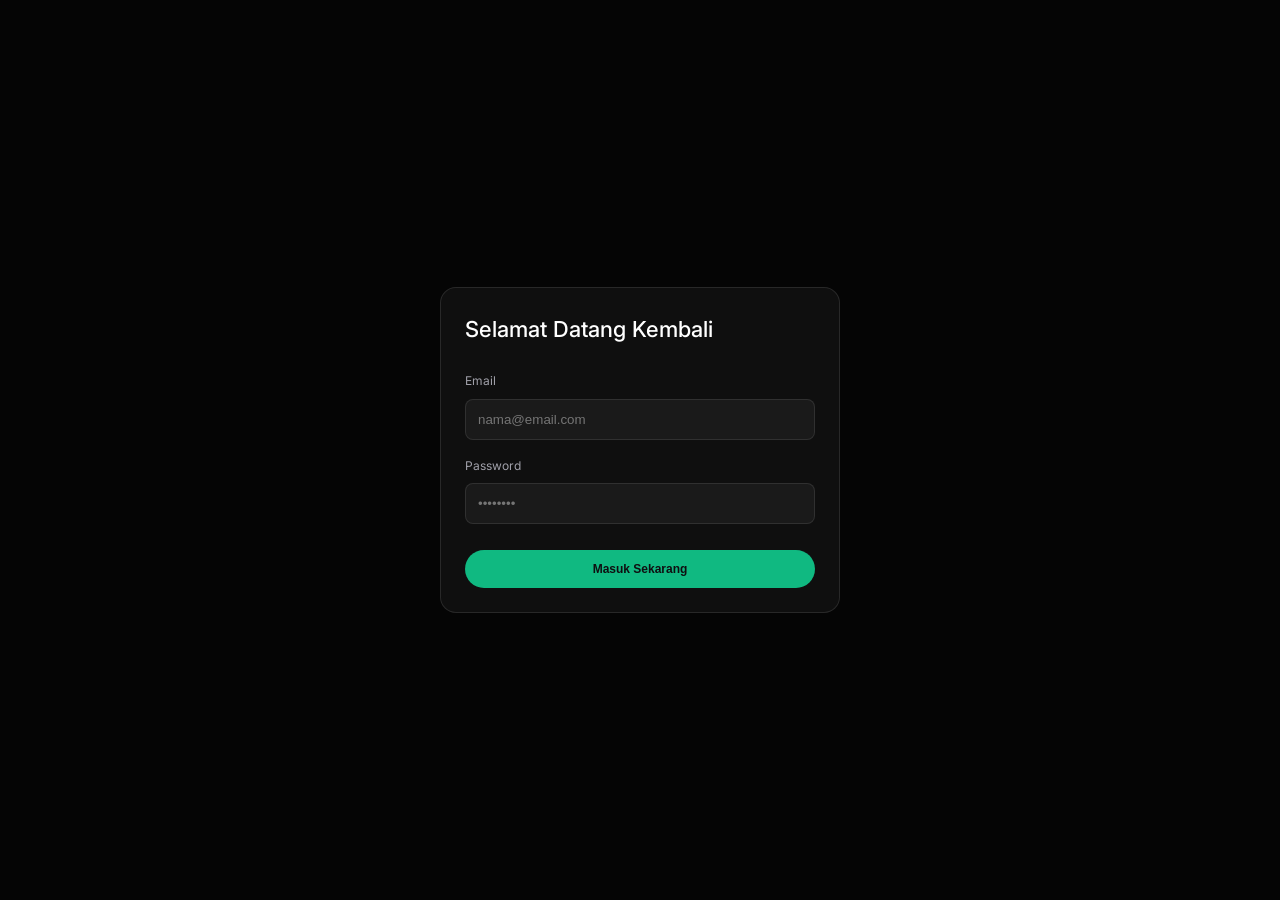
<file: index.html>
<!DOCTYPE html>
<html lang="id">
<head>
    <meta charset="UTF-8">
    <meta name="viewport" content="width=device-width, initial-scale=1.0">
    <title>Materi Turunan - Nexus Calculus</title>
    <link rel="preconnect" href="https://fonts.googleapis.com">
    <link rel="preconnect" href="https://fonts.gstatic.com" crossorigin>
    <link href="https://fonts.googleapis.com/css2?family=Inter:wght@400;500&family=JetBrains+Mono:wght@600&display=swap" rel="stylesheet">
    <link rel="stylesheet" href="main.css">
</head>
<body>
    <nav class="navbar">
        <div class="logo">NEXUS <span>CALCULUS</span></div>
        <button class="menu-toggle" id="mobile-menu" aria-label="Buka menu navigasi" aria-expanded="false">
            <span class="bar"></span>
            <span class="bar"></span>
            <span class="bar"></span>
        </button>
        <ul class="nav-links">
            <li><a href="login.html" class="btn-primary">Login</a></li>
            <li><a href="index.html" class="active">Materi</a></li>
            <li><a href="pembahasan.html">Pembahasan</a></li>
            <li><a href="latihan (1).html">Latihan</a></li>
            <li><a href="kalkulator.html">Kalkulator</a></li>
        </ul>
    </nav>

    <header class="hero">
        <span class="badge">Ringkasan Matematika SMA</span>
        <h1 class="display-title">Turunan Fungsi</h1>
        <p class="body-text">Pelajari gradien garis singgung, rumus dasar aljabar, turunan trigonometri, hingga sketsa grafik dan nilai stasioner.</p>
    </header>

    <section id="konsep" class="content-section">
        <div class="card-grid">
            <div class="card">
                <span class="label">01 // DEFINISI & GRADIEN</span>
                <h2>Gradien Garis Singgung</h2>
                <p class="body-text">Gradien garis singgung pada suatu fungsi merupakan turunan dari fungsi f(x). Dengan menggunakan definisi limit, turunan dirumuskan sebagai:</p>
                <div class="code-block">
                    <code>m = f'(x) = lim (h&rarr;0) [f(x+h) - f(x)] / h</code>
                </div>
                <p class="body-text" style="margin-top: 16px;">Persamaan garis singgung di titik (x1, y1):<br> <strong>y - y1 = m(x - x1)</strong></p>
            </div>

            <div class="card" id="rumus">
                <span class="label">02 // ATURAN DASAR</span>
                <h2>Rumus Turunan Aljabar</h2>
                <p class="body-text">Berikut adalah aturan dasar pengerjaan turunan fungsi aljabar:</p>
                <ul class="body-text" style="padding-left: 20px; margin-bottom: 16px;">
                    <li>y = k &rArr; <strong>y' = 0</strong></li>
                    <li>y = kx&#x207f; &rArr; <strong>y' = n.k.x&#x207f;&#x207b;&#xb9;</strong></li>
                    <li>y = u.v &rArr; <strong>y' = u'.v + u.v'</strong></li>
                    <li>y = u/v &rArr; <strong>y' = (u'.v - u.v') / v&sup2;</strong></li>
                </ul>
                <div class="code-block">
                    <code>Contoh:<br>y = 5(3x&sup2; + 4)&#x2078;<br>y' = 8 . 5(3x&sup2; + 4)&#x2077; . (6x)<br>y' = 240x(3x&sup2; + 4)&#x2077;</code>
                </div>
            </div>

            <div class="card" id="trigonometri">
                <span class="label">03 // FUNGSI TRIGONOMETRI</span>
                <h2>Turunan Trigonometri</h2>
                <p class="body-text">Aturan rantai (chain rule) sangat penting dalam menurunkan fungsi trigonometri berkompleksitas tinggi:</p>
                <div class="code-block">
                    <code>f(x) = sin(u) &rArr; f'(x) = u' . cos(u)<br>f(x) = cos(u) &rArr; f'(x) = -u' . sin(u)<br>f(x) = tan(u) &rArr; f'(x) = u' . sec&sup2;(u)</code>
                </div>
                <p class="body-text" style="margin-top: 16px;">
                    <strong>Contoh:</strong><br>
                    y = tan(3x&sup2; - 5) &rArr; y' = 6x . sec&sup2;(3x&sup2; - 5)
                </p>
            </div>

            <div class="card" id="aplikasi">
                <span class="label">04 // APLIKASI TURUNAN</span>
                <h2>Kemonotonan & Stasioner</h2>
                <p class="body-text">Turunan digunakan untuk mensketsa grafik dan mencari nilai ekstrim (maksimum/minimum):</p>
                <ul class="body-text" style="padding-left: 20px;">
                    <li>Fungsi <strong>Naik</strong> saat f'(x) > 0</li>
                    <li>Fungsi <strong>Turun</strong> saat f'(x) < 0</li>
                    <li>Syarat <strong>Stasioner</strong> &rArr; f'(x) = 0</li>
                    <li>Titik <strong>Belok</strong> &rArr; f''(x) = 0</li>
                </ul>

                <div class="code-block">
                    <code>f(x) = x&sup3; - 6x&sup2; + 9x<br>Syarat stasioner: f'(x) = 0<br>3x&sup2; - 12x + 9 = 0<br>x = 3 atau x = 1</code>
                </div>
            </div>

            <!-- Tab Referensi Tambahan (Diubah Menjadi Spesial & Tengah) -->
            <div class="card" id="referensi" style="grid-column: 1 / -1; text-align: center; background: rgba(16, 185, 129, 0.05); border: 1px solid var(--primary); padding: 40px 20px;">
                <span class="label" style="display: inline-block; margin-bottom: 12px; border-bottom: 2px solid var(--primary); padding-bottom: 4px;">REFERENSI</span>
                <h2 style="margin-bottom: 16px;">Sumber Materi</h2>
                <p class="body-text" style="max-width: 600px; margin: 0 auto;">Materi, rumus, dan kumpulan soal dalam modul ini disadur dari buku <strong>Ringkasan Matematika SMA</strong> (Bab 15: Turunan, Halaman 355–382).</p>
            </div>

        </div>
    </section>

    <footer class="site-footer">
        Dosen Pengampu<br>
        Dr.Kamariah, S.Pd., M.Pd<br>
        Created by Danish Abhimanyu<br>
        &copy; 2026 Nexus Calculus. Dibuat Untuk Memenuhi UAS Kalkulus Lanjutan.
    </footer>

    <!-- Script Navbar & Auth -->
    <script src="script.js"></script>
</body>
</html>
</file>
<file: main.css>
/* --- Token Desain Nexus --- */
:root {
    --primary: #10B981;
    --secondary: #0F0F11;
    --accent: #10B981;
    --background: #050505;
    --surface: #646464;
    --text-primary: #FFFFFF;
    --text-secondary: #A1A1AA;
    --border: rgba(100, 100, 100, 0.3);
    
    --font-display: "Inter", sans-serif;
    --font-body: "Inter", sans-serif;
    --font-mono: "JetBrains Mono", monospace;
    
    --space-base: 8px;
    --space-gap: 16px;
    --space-card: 24px;
    --space-section: 80px;
    
    --radius-card: 16px;
    --radius-control: 8px;
    --radius-pill: 9999px;
}

.auth-page {
    display: flex;
    align-items: center;
    justify-content: center;
    min-height: 100vh;
}

.auth-card {
    width: 100%;
    max-width: 400px;
    padding: 40px;
}

.input-group {
    margin-bottom: 16px;
}

.input-group label {
    display: block;
    font-size: 12px;
    margin-bottom: 8px;
    color: var(--text-secondary);
}

.input-group input {
    width: 100%;
    padding: 12px;
    background: #1a1a1a;
    border: 1px solid var(--border);
    border-radius: var(--radius-control);
    color: white;
}

/* --- Reset & Base --- */
* {
    margin: 0;
    padding: 0;
    box-sizing: border-box;
    scroll-behavior: smooth;
}

body {
    background-color: var(--background);
    color: var(--text-primary);
    font-family: var(--font-body);
    font-size: 16px;
    font-weight: 400;
    line-height: 1.6;
    -webkit-font-smoothing: antialiased;
}

/* --- Typography --- */
.display-title {
    font-family: var(--font-display);
    font-size: clamp(40px, 6vw, 64px);
    font-weight: 500;
    line-height: 1.04;
    letter-spacing: 0;
    margin-bottom: var(--space-gap);
}

.body-text {
    color: var(--text-secondary);
}

.label {
    display: inline-block;
    font-family: var(--font-mono);
    font-size: 12px;
    font-weight: 600;
    line-height: 1.2;
    color: var(--accent);
    margin-bottom: var(--space-gap);
    text-transform: uppercase;
}

/* --- Layout & Sections --- */
.navbar {
    display: flex;
    justify-content: space-between;
    align-items: center;
    padding: 20px 5%;
    background-color: rgba(5, 5, 5, 0.85);
    backdrop-filter: blur(12px);
    position: sticky;
    top: 0;
    z-index: 100;
    border-bottom: 1px solid var(--border);
}

.logo {
    font-family: var(--font-display);
    font-weight: 500;
    font-size: 20px;
    letter-spacing: -0.5px;
}

.logo span { color: var(--primary); }

.nav-links {
    display: flex;
    gap: calc(var(--space-gap) * 2);
    list-style: none;
    align-items: center;
}

.nav-links a {
    color: var(--text-secondary);
    text-decoration: none;
    font-size: 14px;
    transition: color 0.2s ease;
}

.nav-links a:hover,
.nav-links a.active { color: var(--primary); }

.btn-primary {
    background-color: var(--primary);
    color: var(--secondary) !important;
    padding: 8px 18px;
    border-radius: var(--radius-pill);
    font-weight: 600;
    transition: opacity 0.2s ease;
}

.btn-primary:hover { opacity: 0.85; }

a:focus-visible,
button:focus-visible,
input:focus-visible {
    outline: 2px solid var(--primary);
    outline-offset: 2px;
}

.hero {
    padding: var(--space-section) 5%;
    text-align: center;
    max-width: 900px;
    margin: 0 auto;
}

.badge {
    display: inline-block;
    padding: 6px 12px;
    border: 1px solid var(--border);
    border-radius: var(--radius-pill);
    font-family: var(--font-mono);
    font-size: 12px;
    color: var(--text-secondary);
    margin-bottom: var(--space-gap);
    background: rgba(15, 15, 17, 0.6);
}

.content-section {
    padding: 0 5% var(--space-section);
    max-width: 1200px;
    margin: 0 auto;
}

/* --- Components --- */
.card-grid {
    display: grid;
    grid-template-columns: repeat(auto-fit, minmax(320px, 1fr));
    gap: var(--space-card);
}

.card {
    background-color: rgba(30, 30, 32, 0.4);
    border: 1px solid var(--border);
    border-radius: var(--radius-card);
    padding: var(--space-card);
    transition: transform 0.3s ease, border-color 0.3s ease, box-shadow 0.3s ease;
}

.card:hover {
    transform: translateY(-4px);
    border-color: var(--primary);
    box-shadow: 0 8px 30px rgba(16, 185, 129, 0.08);
}

.card h2 {
    font-size: 22px;
    margin-bottom: var(--space-base);
    font-weight: 500;
}

.code-block {
    background-color: var(--secondary);
    padding: var(--space-gap);
    border-radius: var(--radius-control);
    border: 1px solid var(--border);
    font-family: var(--font-mono);
    font-size: 14px;
    color: var(--primary);
    overflow-x: auto;
    margin-top: var(--space-gap);
    line-height: 1.8;
}

/* --- Mobile Responsiveness --- */
.menu-toggle { display: none; }

@media (max-width: 768px) {
    .menu-toggle {
        display: flex;
        flex-direction: column;
        gap: 5px;
        background: transparent;
        border: none;
        cursor: pointer;
    }
    
    .menu-toggle .bar {
        width: 24px;
        height: 2px;
        background-color: var(--text-primary);
        transition: 0.3s;
    }
    
    .nav-links {
        display: none;
        position: absolute;
        top: 100%;
        left: 0;
        width: 100%;
        background-color: var(--background);
        flex-direction: column;
        padding: var(--space-card);
        border-bottom: 1px solid var(--border);
    }
    
    .nav-links.active { display: flex; }
    .nav-links li { margin-bottom: 16px; }
}

.menu-toggle .bar.bar-hide { opacity: 0; }

.back-link {
    display: inline-block;
    margin-bottom: var(--space-gap);
    color: var(--text-secondary);
    text-decoration: none;
    font-size: 14px;
}

.back-link:hover { color: var(--primary); }

.page-lead {
    max-width: 700px;
    margin-bottom: var(--space-section);
}

.form-error {
    color: #F87171;
    font-size: 13px;
    margin-top: 4px;
    min-height: 16px;
}

.form-success {
    color: var(--primary);
    font-size: 14px;
    margin-top: 16px;
    text-align: center;
}

footer.site-footer {
    text-align: center;
    padding: var(--space-card) 5% 40px;
    color: var(--text-secondary);
    font-size: 13px;
    border-top: 1px solid var(--border);
    margin-top: var(--space-section);
}

.hidden-box {
    display: none;
    background: #151515;
    padding: 15px;
    border-left: 3px solid var(--primary);
    margin-top: 10px;
    font-size: 14px;
}

.soal-item {
    padding: 20px 0;
    border-bottom: 1px solid var(--border);
}

button {
    background: var(--primary);
    color: var(--background);
    border: none;
    padding: 8px 12px;
    border-radius: 4px;
    cursor: pointer;
    font-size: 12px;
    margin-top: 10px;
}
</file>
